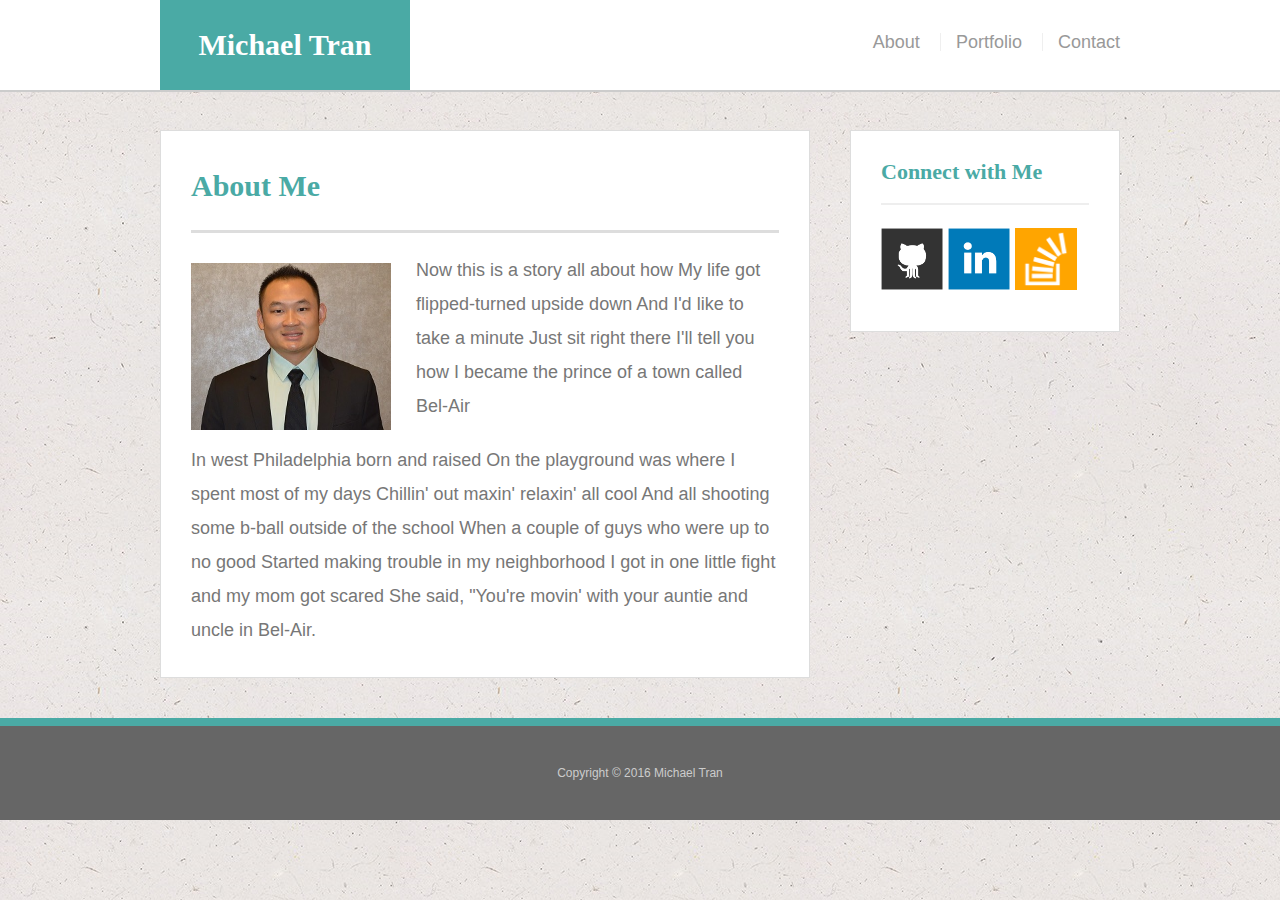
<file: index.html>
<!doctype html>
<html lang="en-us">

<head>
  <meta charset="UTF-8">
  <meta name="viewport" content="width=device-width, initial-scale=1">
  <title>About | Michael Tran</title>
  <link rel="stylesheet" type="text/css" href="assets/css/reset.css">
  <link rel="stylesheet" type="text/css" href="assets/css/style.css">
</head>

<body>

  <header id="masthead">
    <div class="container">
      <a href="index.html" id="logo">Michael Tran</a>
      <nav>
        <a href="index.html" id="index">About</a>
        <a href="portfolio.html" id="portfolio">Portfolio</a>
        <a href="contact.html" id="contact">Contact</a>
      </nav>
    </div>
  </header>

  <div id="main-container" class="container">
    <section class="main-section">
      <h1>About Me</h1>

      <img src="assets/images/basicprofilepic.jpg" class="auth-image" alt="Michael Tran">

      <p>Now this is a story all about how
      My life got flipped-turned upside down
      And I'd like to take a minute
      Just sit right there
      I'll tell you how I became the prince of a town called Bel-Air
      </p>

      <p>In west Philadelphia born and raised
      On the playground was where I spent most of my days
      Chillin' out maxin' relaxin' all cool
      And all shooting some b-ball outside of the school
      When a couple of guys who were up to no good
      Started making trouble in my neighborhood
      I got in one little fight and my mom got scared
      She said, "You're movin' with your auntie and uncle in Bel-Air.
      </p>

    </section>

    <section class="sidebar">
      <div id="connect">
        <h2>Connect with Me</h2>

        <a href="https://github.com/mtran2300"><img src="assets/images/github_icon.png" class="social" alt="GitHub" /></a>
        <a href="https://www.linkedin.com/in/michael-tran-94aba347/"><img src="assets/images/linkedin_icon.png" class="social" alt="LinkedIn" /></a>
        <a href="http://stackoverflow.com/users/7693369/m-tran"><img src="assets/images/stackoverflow_icon.png" class="social" alt="Stack Overflow" /></a>
      </div>
    </section>
  </div>

  <footer>
    <div class="container">
      Copyright &copy; 2016 Michael Tran
    </div>
  </footer>
</body>

</html>
</file>
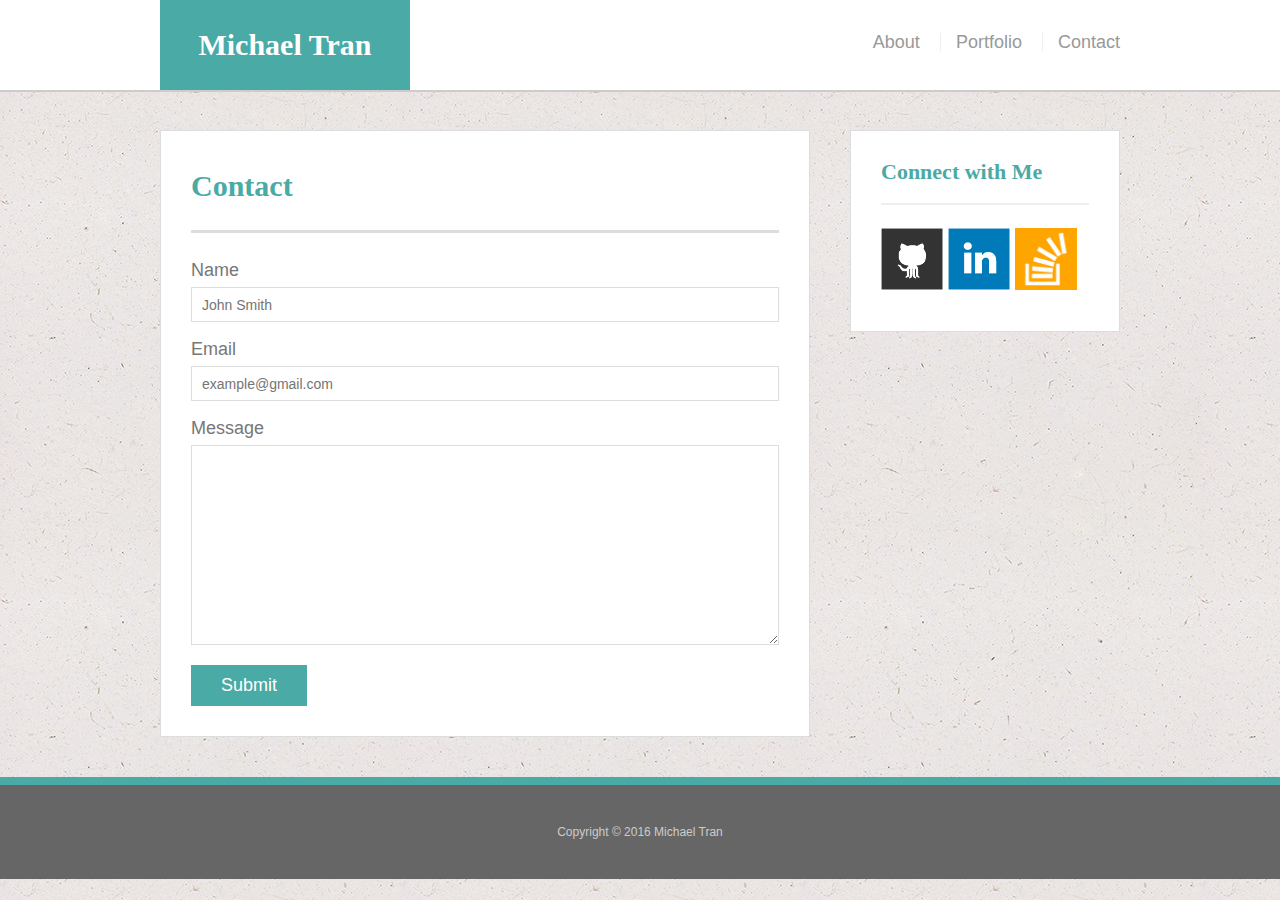
<file: contact.html>
<!doctype html>
<html lang="en-us">

<head>
  <meta charset="UTF-8">
  <meta name="viewport" content="width=device-width, initial-scale=1">
  <title>Contact | Michael Tran</title>
  <link rel="stylesheet" type="text/css" href="assets/css/reset.css">
  <link rel="stylesheet" type="text/css" href="assets/css/style.css">
</head>

<body>

  <header id="masthead">
    <div class="container">
      <a href="index.html" id="logo">Michael Tran</a>
      <nav>
        <a href="index.html" id="index">About</a>
        <a href="portfolio.html" id="portfolio">Portfolio</a>
        <a href="contact.html" id="contact">Contact</a>
      </nav>
    </div>
  </header>

  <div id="main-container" class="container">
    <section class="main-section">
      <h1>Contact</h1>

      <form id="contact-form">
        <ul>
          <li>
            <label for="name">Name</label>
            <input type="text" id="name" name="name" placeholder="John Smith" required="required">
          </li>
          <li>
            <label for="email">Email</label>
            <input type="email" id="email" name="email" placeholder="example@gmail.com" required="required">
          </li>
          <li>
            <label for="message">Message</label>
            <textarea id="message" name="message" required="required"></textarea>
          </li>
        </ul>
        <input type="submit">
      </form>

    </section>

    <section class="sidebar">
      <div id="connect">
        <h2>Connect with Me</h2>

        <a href="https://github.com/mtran2300"><img src="assets/images/github_icon.png" class="social" alt="GitHub" /></a>
        <a href="https://www.linkedin.com/in/michael-tran-94aba347/"><img src="assets/images/linkedin_icon.png" class="social" alt="LinkedIn" /></a>
        <a href="http://stackoverflow.com/users/7693369/m-tran"><img src="assets/images/stackoverflow_icon.png" class="social" alt="Stack Overflow" /></a>
      </div>
    </section>
  </div>

  <footer>
    <div class="container">
      Copyright &copy; 2016 Michael Tran
    </div>
  </footer>
</body>
</file>
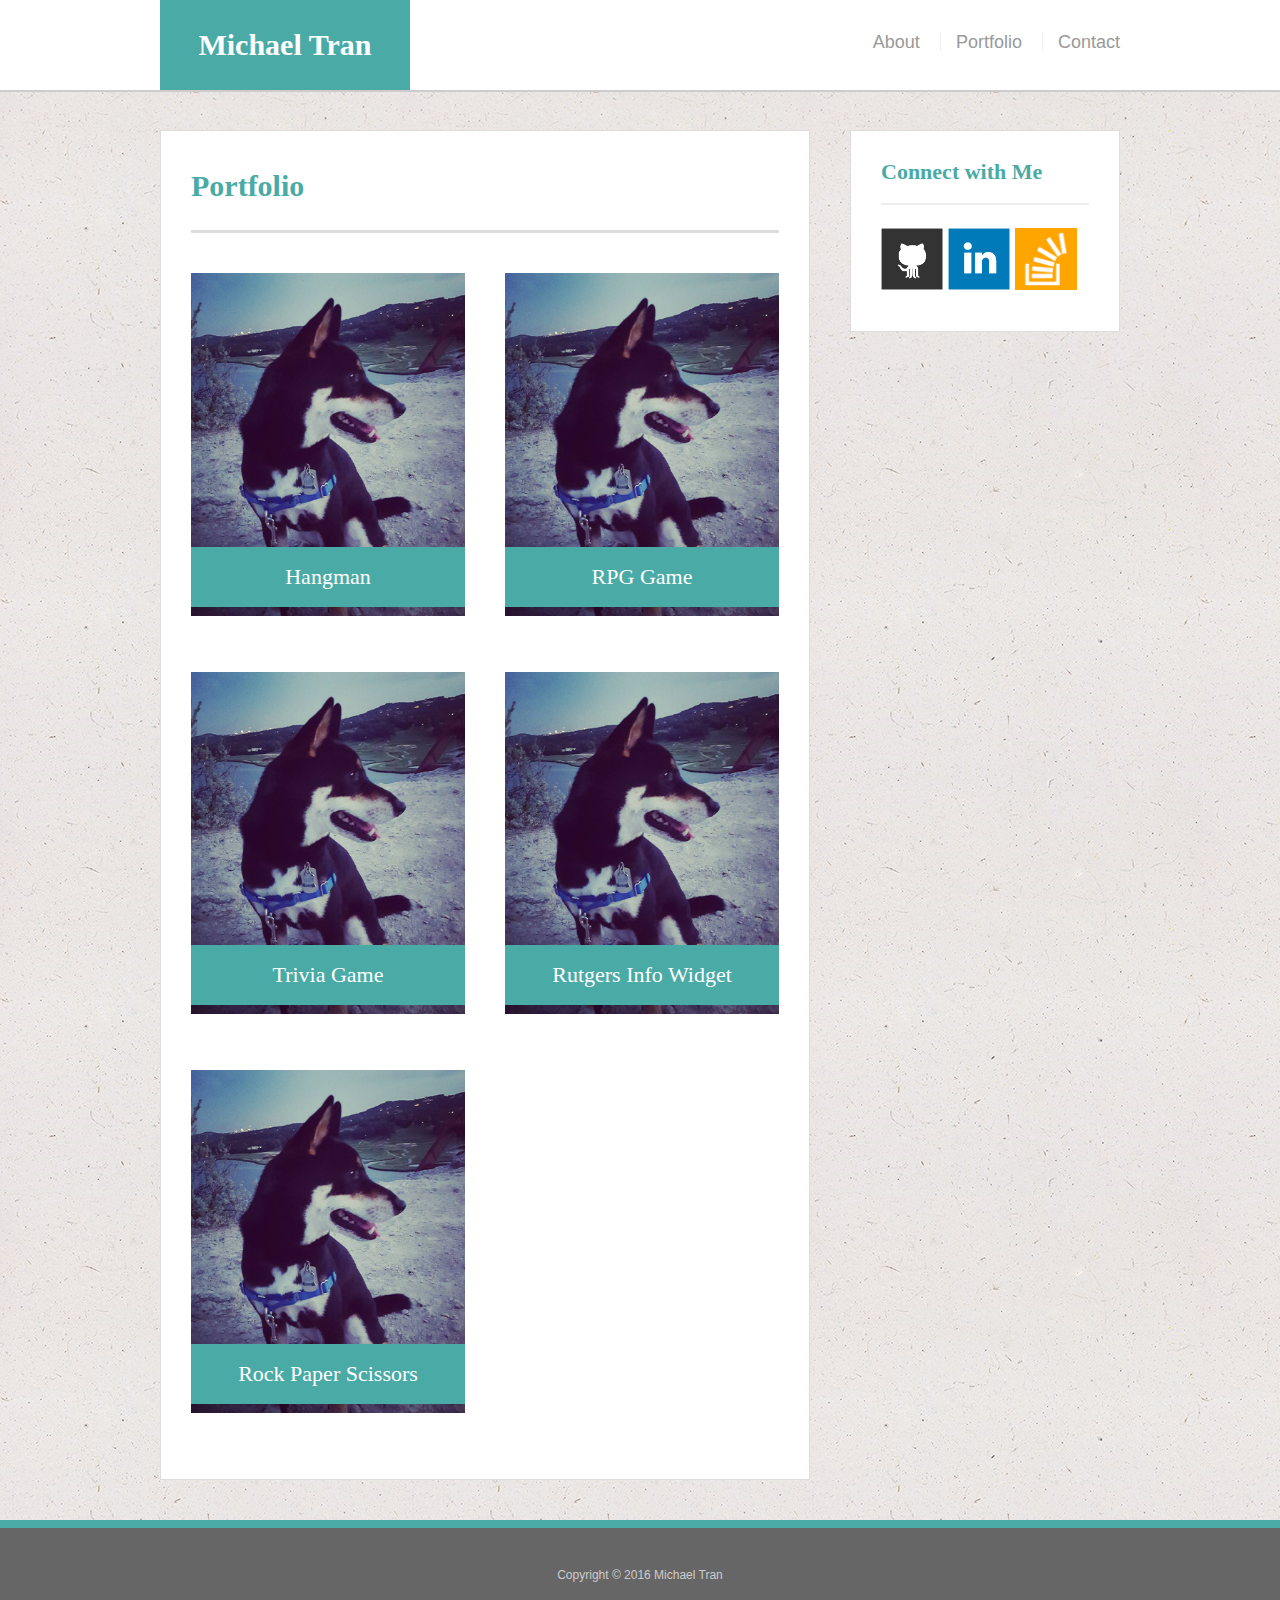
<file: portfolio.html>
<!doctype html>
<html lang="en-us">

<head>
  <meta charset="UTF-8">
  <title>Portfolio | Michael</title>
  <meta name="viewport" content="width=device-width, initial-scale=1">
  <link rel="stylesheet" type="text/css" href="assets/css/reset.css">
  <link rel="stylesheet" type="text/css" href="assets/css/style.css">
</head>

<body>

  <header id="masthead">
    <div class="container">
      <a href="index.html" id="logo">Michael Tran</a>
      <nav>
        <a href="index.html" id="index">About</a>
        <a href="portfolio.html" id="portfolio">Portfolio</a>
        <a href="contact.html" id="contact">Contact</a>
      </nav>
    </div>
  </header>

  <div id="main-container" class="container">
    <section class="main-section">
      <h1>Portfolio</h1>

      <div class="work">
        <img src="assets/images/placeholder_neko.jpg" alt="Hangman">

        <h3>Hangman</h3>
      </div>
      <div class="work">
        <img src="assets/images/placeholder_neko.jpg" alt="RPG Game">

        <h3>RPG Game</h3>
      </div>
      <div class="work">
        <img src="assets/images/placeholder_neko.jpg" alt="Trivia Game">

        <h3>Trivia Game</h3>
      </div>
      <div class="work">
        <img src="assets/images/placeholder_neko.jpg" alt="Rutgers Info Widget">

        <h3>Rutgers Info Widget</h3>
      </div>
      <div class="work">
        <img src="assets/images/placeholder_neko.jpg" alt="Rock Paper Scissors">

        <h3>Rock Paper Scissors</h3>
      </div>

    </section>

    <section class="sidebar">
      <div id="connect">
        <h2>Connect with Me</h2>

        <a href="https://github.com/mtran2300"><img src="assets/images/github_icon.png" class="social" alt="GitHub" /></a>
        <a href="https://www.linkedin.com/in/michael-tran-94aba347/"><img src="assets/images/linkedin_icon.png" class="social" alt="LinkedIn" /></a>
        <a href="http://stackoverflow.com/users/7693369/m-tran"><img src="assets/images/stackoverflow_icon.png" class="social" alt="Stack Overflow" /></a>
      </div>
    </section>
  </div>

  <footer>
    <div class="container">
      Copyright &copy; 2016 Michael Tran
    </div>
  </footer>
</body>

</html>
</file>
<file: assets/css/style.css>
body {
  font-family: Arial, "Helvetica Neue", Helvetica, sans-serif;
  font-size: 18px;
  line-height: 34px;
  color: #777;
  background: url("../images/backgroundimage.png");

}

* {
  box-sizing: border-box;
}

/* general */

.container {
  width: 100%;
  max-width: 960px;
  margin: 0 auto;
  clear: both;
}

h1,
h2,
h3,
p {
  margin-bottom: 20px;
}

p:last-child {
  margin-bottom: 0;
}

h1,
h2,
h3 {
  font-family: Georgia, Times, "Times New Roman", serif;
  font-weight: 700;
  color: #4aaaa5;
}

h1 {
  padding-bottom: 20px;
  font-size: 30px;
  line-height: 49px;
  border-bottom: 3px solid #ddd;
}

h2,
h3 {
  font-size: 22px;
}

/* header */

#masthead {
  position: fixed;
  z-index: 99;
  width: 100%;
  margin: 0 0 30px;
  overflow: auto;
  color: #fff;
  background: #fff;
  border-bottom: 2px solid #ccc;
}

#logo {
  float: left;
  width: 250px;
  height: 90px;
  font-family: Georgia, Times, "Times New Roman", serif;
  font-size: 30px;
  font-weight: 700;
  line-height: 90px;
  color: #fff;
  text-align: center;
  text-decoration: none;
  background: #4aaaa5;
}

nav {
  float: right;
  margin-top: 25px;
}

nav a {
  display: inline-block;
  padding-left: 15px;
  margin-left: 15px;
  line-height: 18px;
  color: #999;
  text-decoration: none;
  border-left: 1px solid #efefef;
}

nav a:first-child {
  border-left: 0 none;
}

/* footer */

footer {
  padding: 30px 0;
  clear: both;
  font-size: 12px;
  color: #fff;
  color: #ccc;
  text-align: center;
  background: #666;
  border-top: 8px solid #4aaaa5;
}

/* sidebar */

.sidebar {
  float: right;
  width: 100%;
  max-width: 270px;
  padding: 30px;
  margin-bottom: 20px;
  background: #fff;
  border: 1px solid #ddd;
}

h3,
.sidebar h2 {
  padding-bottom: 20px;
  margin-bottom: 15px;
  line-height: 22px;
  border-bottom: 2px solid #eee;
}

.social {
  width: 62px;
  height: 62px;
  margin-top: 8px;
  margin-right: 5px;
}

.social:last-child {
  margin-right: 0;
}

/* main */

#main-container {
  padding-top: 130px;
}

.main-section {
  float: left;
  width: 100%;
  max-width: 650px;
  padding: 30px;
  margin: 0 0 40px;
  background: #fff;
  border: 1px solid #ddd;
}

/* portfolio page */

.work {
  position: relative;
  float: left;
  width: 274px;
  margin: 20px 0 25px;
  overflow: auto;
}

.work:nth-child(even) {
  margin-right: 40px;
}

.work img {
  width: 100%;
  border: 0 none;
  opacity: 1.0;
}

.work h3 {
  position: absolute;
  bottom: 20px;
  width: 100%;
  padding: 15px;
  margin-bottom: 0;
  font-weight: 300;
  line-height: 30px;
  color: #fff;
  text-align: center;
  background: #4aaaa5;
  border-bottom: 0;
}

.auth-image {
  float: left;
  width: 200px;
  height: auto;
  margin-top: 10px;
  margin-right: 25px;
}

/* contact page */

#contact-form ul {
  margin-bottom: 20px;
}

#contact-form li {
  margin-bottom: 10px;
}

label,
input[type=text],
input[type=email],
textarea {
  display: block;
  width: 100%;
}

input[type=text],
input[type=email],
textarea {
  height: 35px;
  padding: 0 10px;
  font-size: 14px;
  border: 1px solid #ddd;
}

textarea {
  height: 200px;
}

input[type=submit] {
  padding: 10px 30px;
  font-size: 18px;
  color: #fff;
  cursor: pointer;
  background: #4aaaa5;
  border: 0 none;
}

/*Index-Media Queries*/

@media screen and (max-width:980px) {
    .container{
        max-width: 725px;
    }

    .main-section{
        max-width: 420px;
     }

     .auth-image{
      float: none;
      width: 360px;
     }

     p{
      font-size:95%;
      line-height:1.75;
     }

     .work{
        width: 358px;
     }
   }  
@media screen and (max-width:768px) {
    .container{
        max-width: 695px;
    }

    .main-section{
        max-width: 100%
    }

    .auth-image{
      float:left;
      margin-bottom: 1px;
    }
    .sidebar{
      float: right;
      margin-bottom: 35px;
      max-width: 100%;
    }
    .work{
      width: 296px;
    }
  }
@media screen and (max-width:640px){

    .container {
        max-width: 100%;
        
    }

    #main-container{
      max-width: 580px;
    }  

    #logo{
        width: 100%;
        height: 65px;
        line-height: 62px;
    }

    nav{
      float:none;
      margin-top: 0px;
      margin-bottom: 5px;
      text-align: center;
    }     

    .auth-image{
      float: none;
      width: 520px;

    }

    #index{
      padding-right: 50px;
      padding-left:0px;
      padding-top: 15px;
      padding-bottom: 15px;
    }

    #portfolio{
      padding-left:50px;
      padding-right: 50px; 
    }

    #contact{
      padding-left:50px;
      padding-right: 0px;
    }
    
    .work{
      width: 520px;
    }
  }
</file>
